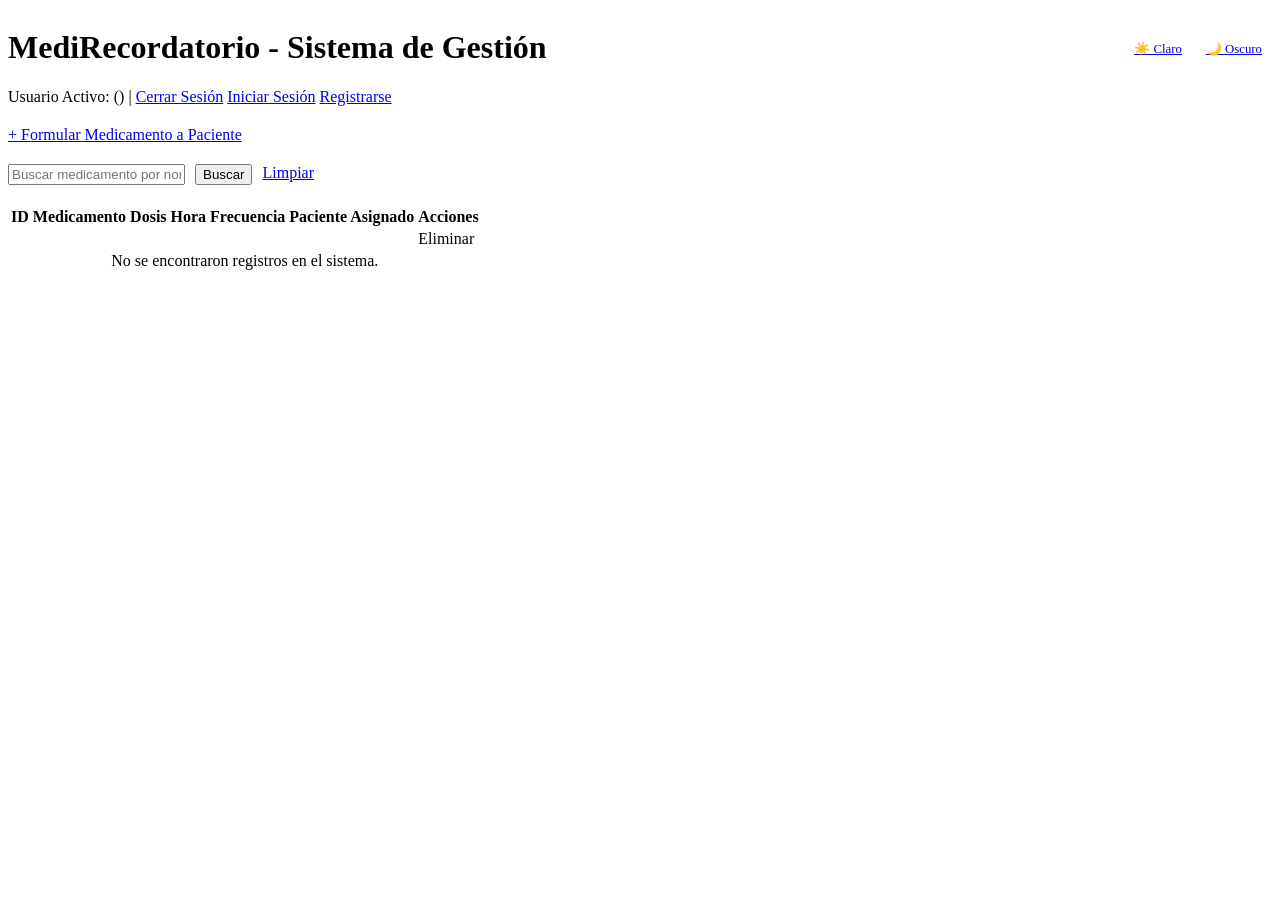
<file: medirecordatorio/src/main/resources/templates/index.html>
<!DOCTYPE html>
<html xmlns:th="http://www.thymeleaf.org" lang="es">
<head>
    <meta charset="UTF-8">
    <title>MediRecordatorio - Panel Principal</title>
    <link rel="stylesheet" th:href="@{/css/styles.css}">
</head>
<body th:classappend="${tema == 'oscuro'} ? 'dark-theme' : ''">
<main>
    <div style="display: flex; justify-content: space-between; align-items: center;">
        <h1>MediRecordatorio - Sistema de Gestión</h1>
        <!-- Conmutador de Preferencias (Cookie) -->
        <div>
            <a href="/cambiar-tema?tema=claro" class="btn btn-gray" style="padding: 5px 10px; font-size: 0.8rem;">☀️ Claro</a>
            <a href="/cambiar-tema?tema=oscuro" class="btn btn-gray" style="padding: 5px 10px; font-size: 0.8rem;">🌙 Oscuro</a>
        </div>
    </div>

    <!-- Alertas Flash desde Backend -->
    <div th:if="${mensajeExito}" class="alert alert-success" th:text="${mensajeExito}"></div>
    <div th:if="${mensajeError}" class="alert alert-danger" th:text="${mensajeError}"></div>

    <!-- Gestión de Sesión -->
    <div style="margin-bottom: 20px;">
        <span th:if="${usuarioLogueado != null}">
            Usuario Activo: <strong th:text="${usuarioLogueado.nombreCompleto}"></strong> (<span th:text="${usuarioLogueado.rol}"></span>)
            | <a href="/logout" class="btn btn-red">Cerrar Sesión</a>
        </span>
        <span th:if="${usuarioLogueado == null}">
            <a href="/login" class="btn btn-blue">Iniciar Sesión</a>
            <a href="/registro" class="btn btn-green">Registrarse</a>
        </span>
    </div>

    <!-- Botón visible solo para Personal Médico -->
    <div th:if="${usuarioLogueado != null and usuarioLogueado.rol == 'MEDICO'}" style="margin-bottom: 20px;">
        <a href="/medicamento/nuevo" class="btn btn-green">+ Formular Medicamento a Paciente</a>
    </div>

    <!-- Buscador -->
    <form th:action="@{/}" method="get" style="display: flex; gap: 10px; margin-bottom: 20px;">
        <input type="text" name="buscar" th:value="${buscar}" placeholder="Buscar medicamento por nombre...">
        <button type="submit" class="btn btn-blue">Buscar</button>
        <a href="/" class="btn btn-gray">Limpiar</a>
    </form>

    <!-- Tabla de Registros -->
    <table>
        <thead>
        <tr>
            <th>ID</th>
            <th>Medicamento</th>
            <th>Dosis</th>
            <th>Hora</th>
            <th>Frecuencia</th>
            <th>Paciente Asignado</th>
            <th th:if="${usuarioLogueado != null and usuarioLogueado.rol == 'MEDICO'}">Acciones</th>
        </tr>
        </thead>
        <tbody>
        <tr th:each="med : ${page.content}">
            <td th:text="${med.id}"></td>
            <td th:text="${med.nombre}"></td>
            <td th:text="${med.dosis}"></td>
            <td th:text="${med.hora}"></td>
            <td th:text="${med.frecuencia}"></td>
            <td th:text="${med.paciente != null ? med.paciente.nombreCompleto : 'Sin Asignar'}"></td>
            <td th:if="${usuarioLogueado != null and usuarioLogueado.rol == 'MEDICO'}">
                <a th:href="@{/medicamento/eliminar/{id}(id=${med.id})}" class="btn btn-red" onclick="return confirm('¿Confirma la eliminación del registro?')">Eliminar</a>
            </td>
        </tr>
        <tr th:if="${#lists.isEmpty(page.content)}">
            <td colspan="7" style="text-align: center;">No se encontraron registros en el sistema.</td>
        </tr>
        </tbody>
    </table>

    <!-- Bloque de Paginación -->
    <div class="pagination" th:if="${page.totalPages > 1}">
        <a th:each="i : ${#numbers.sequence(0, page.totalPages - 1)}"
           th:href="@{/(page=${i}, buscar=${buscar})}"
           th:text="${i + 1}"
           th:classappend="${i == page.number} ? 'active' : ''"></a>
    </div>
</main>
</body>
</html>
</file>
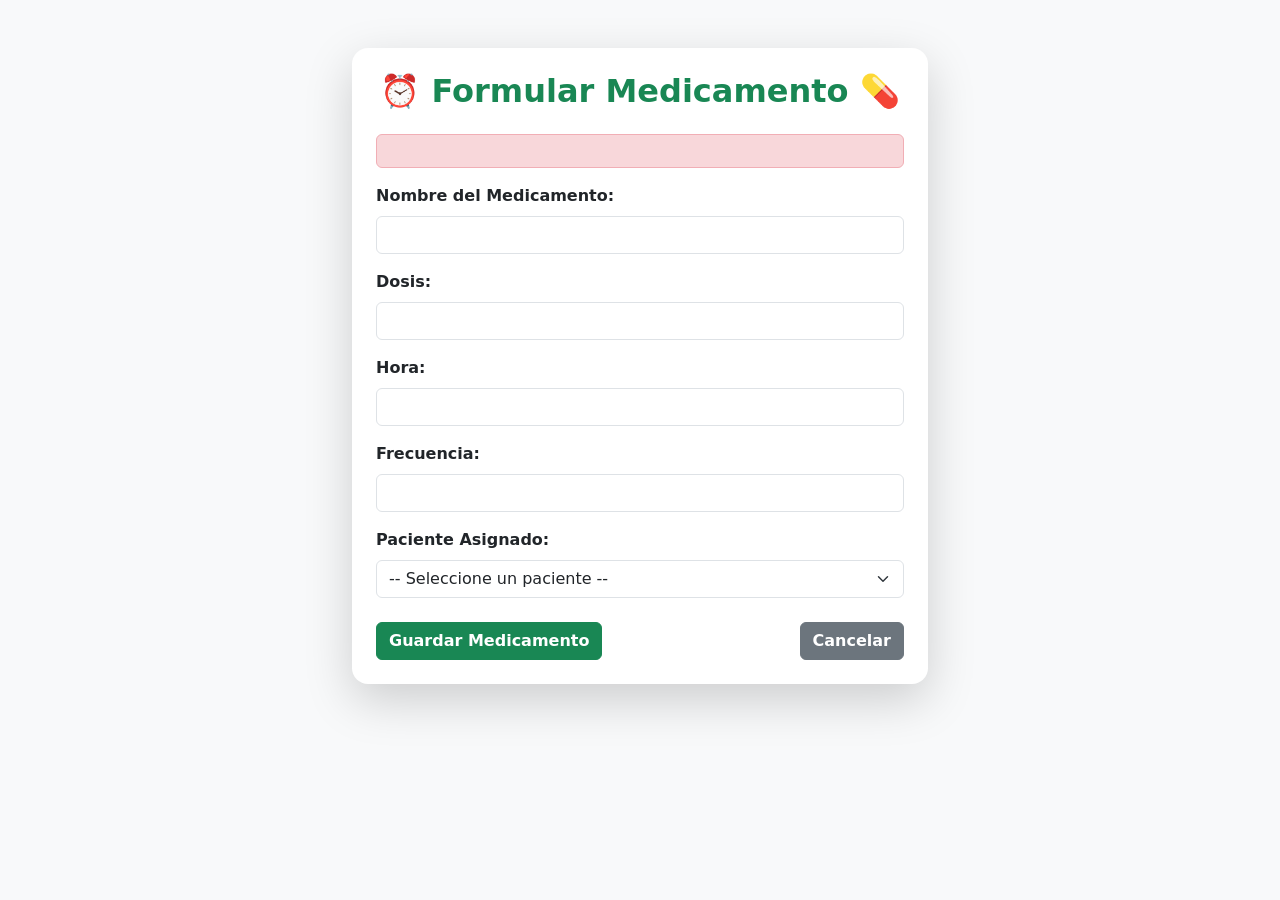
<file: medirecordatorio/src/main/resources/templates/formulario-medicamento.html>
<!DOCTYPE html>
<html xmlns:th="http://www.thymeleaf.org" lang="es">
<head>
    <meta charset="UTF-8">
    <title>Formular Medicamento - MEDIRECORDATORIO</title>
    <link href="https://cdn.jsdelivr.net/npm/bootstrap@5.3.2/dist/css/bootstrap.min.css" rel="stylesheet">
</head>
<body class="bg-light py-5">
<div class="container" style="max-width: 600px;">
    <div class="card shadow-lg border-0 rounded-4 p-4">
        <h2 class="text-success mb-4 text-center fw-bold">⏰ Formular Medicamento 💊</h2>

        <!-- Alerta de validación cuando se intenta guardar sin paciente -->
        <div th:if="${mensajeErrorPaciente}" class="alert alert-danger fw-bold text-center" th:text="${mensajeErrorPaciente}"></div>

        <form th:action="@{/medicamento/guardar}" th:object="${medicamento}" method="post">
            <div class="mb-3">
                <label for="nombre" class="form-label fw-bold">Nombre del Medicamento:</label>
                <input type="text" th:field="*{nombre}" class="form-control" id="nombre">
                <div class="text-danger small fw-bold" th:if="${#fields.hasErrors('nombre')}" th:errors="*{nombre}"></div>
            </div>

            <div class="mb-3">
                <label for="dosis" class="form-label fw-bold">Dosis:</label>
                <input type="text" th:field="*{dosis}" class="form-control" id="dosis">
                <div class="text-danger small fw-bold" th:if="${#fields.hasErrors('dosis')}" th:errors="*{dosis}"></div>
            </div>

            <div class="mb-3">
                <label for="hora" class="form-label fw-bold">Hora:</label>
                <input type="text" th:field="*{hora}" class="form-control" id="hora">
                <div class="text-danger small fw-bold" th:if="${#fields.hasErrors('hora')}" th:errors="*{hora}"></div>
            </div>

            <div class="mb-3">
                <label for="frecuencia" class="form-label fw-bold">Frecuencia:</label>
                <input type="text" th:field="*{frecuencia}" class="form-control" id="frecuencia">
                <div class="text-danger small fw-bold" th:if="${#fields.hasErrors('frecuencia')}" th:errors="*{frecuencia}"></div>
            </div>

            <div class="mb-4">
                <label for="pacienteId" class="form-label fw-bold">Paciente Asignado:</label>
                <select id="pacienteId" name="pacienteId" class="form-select">
                    <option value="">-- Seleccione un paciente --</option>
                    <option th:each="paciente : ${pacientes}"
                            th:value="${paciente.id}"
                            th:text="${paciente.nombreCompleto} + ' (' + ${paciente.documento} + ')'">
                    </option>
                </select>
            </div>

            <div class="d-flex justify-content-between">
                <button type="submit" class="btn btn-success fw-bold">Guardar Medicamento</button>
                <a href="/" class="btn btn-secondary fw-bold">Cancelar</a>
            </div>
        </form>
    </div>
</div>
</body>
</html>
</file>
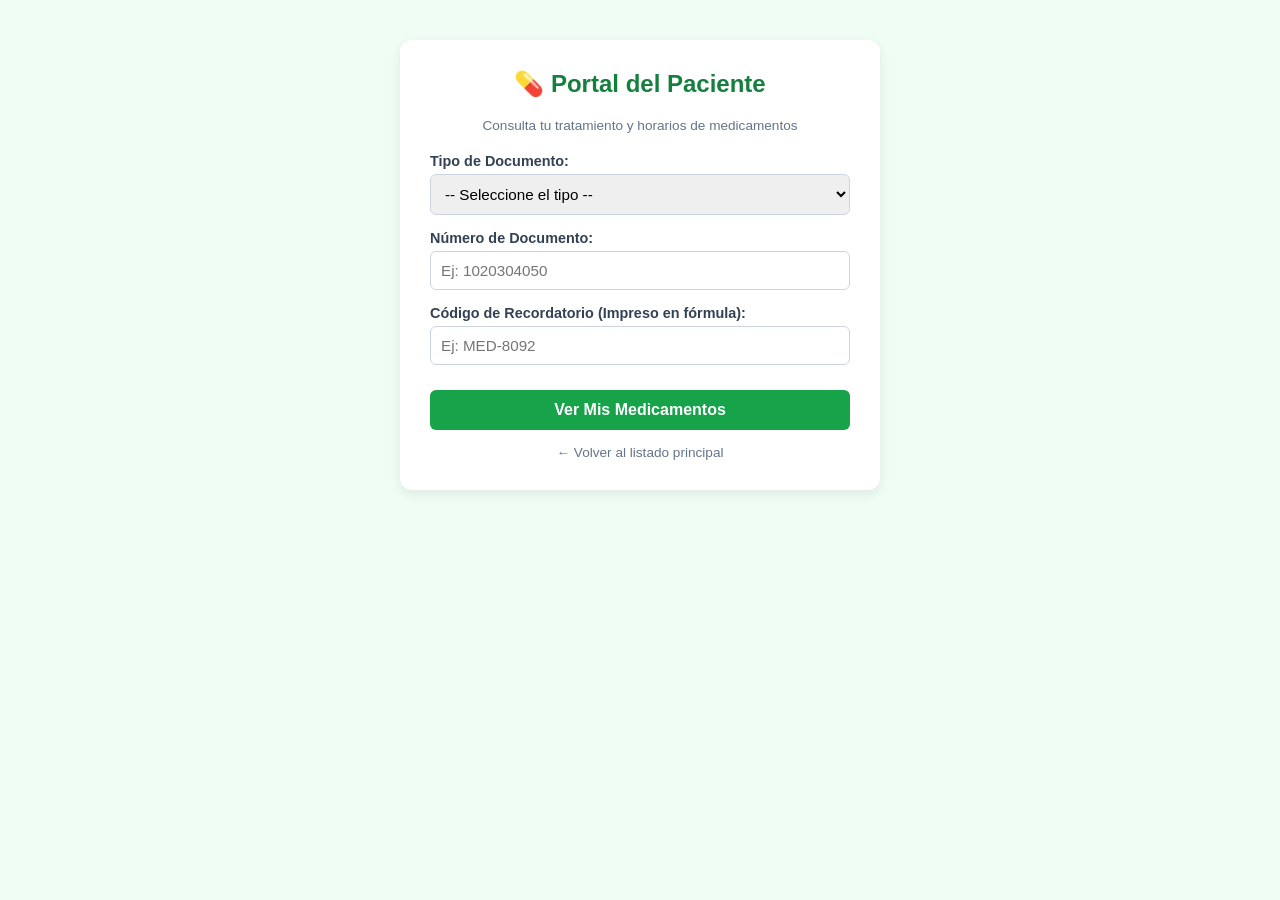
<file: medirecordatorio/src/main/resources/templates/login-paciente.html>
<!DOCTYPE html>
<html xmlns:th="http://www.thymeleaf.org" lang="es">
<head>
    <meta charset="UTF-8">
    <title>Portal del Paciente - MediRecordatorio</title>
    <style>
        body { font-family: 'Segoe UI', Tahoma, Geneva, Verdana, sans-serif; background: #f0fdf4; padding: 40px; margin: 0; }
        .login-card { max-width: 420px; margin: 0 auto; background: white; padding: 30px; border-radius: 12px; box-shadow: 0 4px 12px rgba(0,0,0,0.08); }
        h2 { color: #15803d; text-align: center; margin-top: 0; font-size: 1.5rem; }
        p.subtexto { color: #64748b; font-size: 0.85rem; text-align: center; margin-bottom: 20px; }
        .campo { margin-bottom: 15px; }
        label { display: block; font-weight: bold; margin-bottom: 5px; color: #334155; font-size: 0.9rem; }
        input, select { width: 100%; padding: 10px; border: 1px solid #cbd5e1; border-radius: 6px; box-sizing: border-box; font-size: 0.95rem; }
        .btn { width: 100%; padding: 11px; background: #16a34a; color: white; border: none; border-radius: 6px; font-weight: bold; cursor: pointer; font-size: 1rem; margin-top: 10px; }
        .btn:hover { background: #15803d; }
        .btn-volver { display: block; text-align: center; margin-top: 15px; color: #64748b; text-decoration: none; font-size: 0.85rem; }
    </style>
</head>
<body>
<div class="login-card">
    <h2>💊 Portal del Paciente</h2>
    <p class="subtexto">Consulta tu tratamiento y horarios de medicamentos</p>

    <form th:action="@{/medicamentos}" method="get">

        <div class="campo">
            <label>Tipo de Documento:</label>
            <select required>
                <option value="">-- Seleccione el tipo --</option>
                <option value="CC">Cédula de Ciudadanía (CC)</option>
                <option value="TI">Tarjeta de Identidad (TI)</option>
                <option value="CE">Cédula de Extranjería (CE)</option>
                <option value="RC">Registro Civil (RC)</option>
                <option value="PPT">Permiso por Protección Temporal (PPT)</option>
                <option value="PA">Pasaporte (PA)</option>
                <option value="DNI">Documento Nacional de Identidad (DNI)</option>
            </select>
        </div>

        <div class="campo">
            <label>Número de Documento:</label>
            <input type="text" placeholder="Ej: 1020304050" required>
        </div>

        <div class="campo">
            <label>Código de Recordatorio (Impreso en fórmula):</label>
            <input type="password" placeholder="Ej: MED-8092" required>
        </div>

        <button type="submit" class="btn">Ver Mis Medicamentos</button>
        <a th:href="@{/medicamentos}" class="btn-volver">← Volver al listado principal</a>
    </form>
</div>
</body>
</html>
</file>
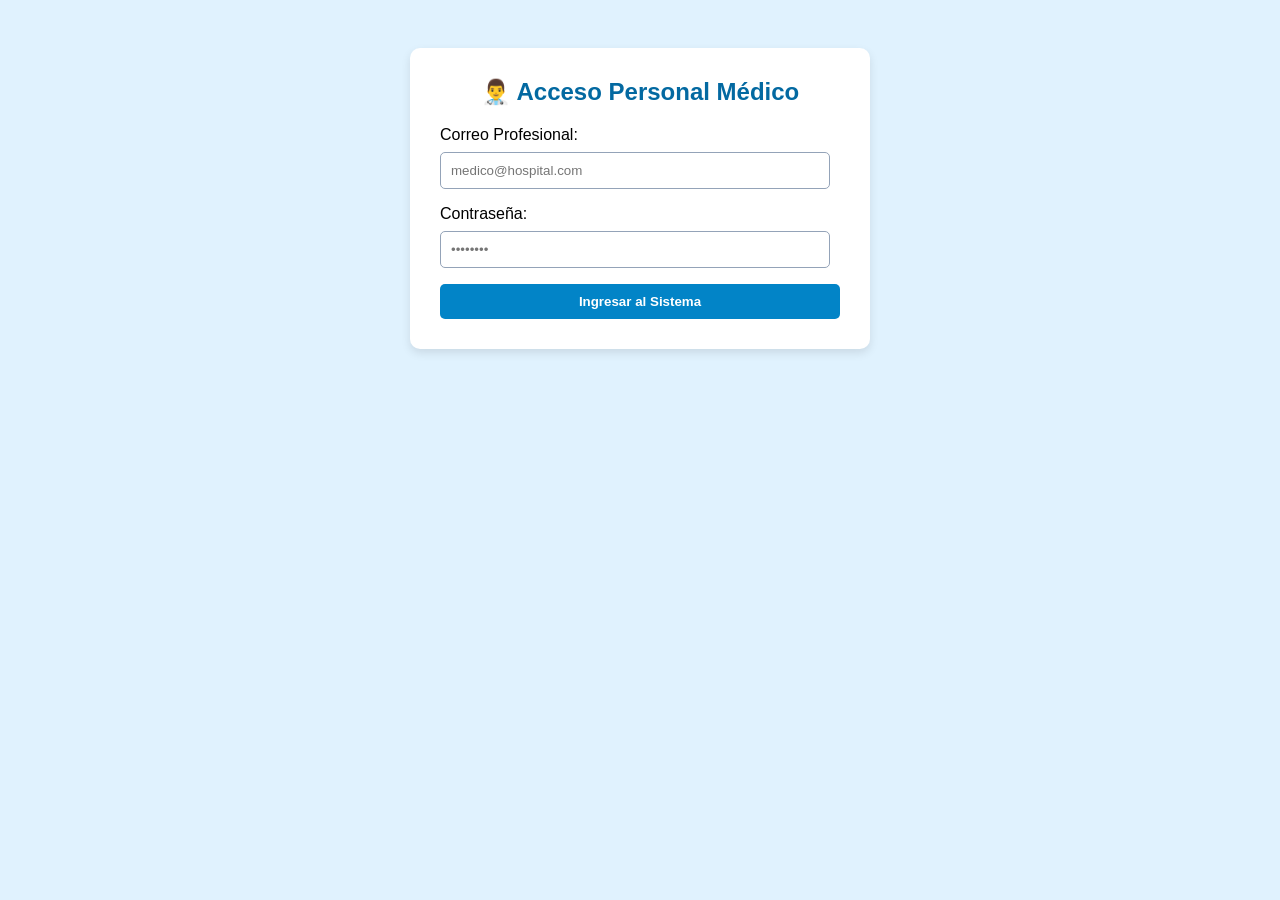
<file: medirecordatorio/src/main/resources/templates/login-usuario.html>
<!DOCTYPE html>
<html xmlns:th="http://www.thymeleaf.org" lang="es">
<head>
    <meta charset="UTF-8">
    <title>Acceso Personal Médico</title>
    <style>
        body { font-family: Arial, sans-serif; background: #e0f2fe; padding: 40px; }
        .login-card { max-width: 400px; margin: 0 auto; background: white; padding: 30px; border-radius: 10px; box-shadow: 0 4px 10px rgba(0,0,0,0.1); }
        h2 { color: #0369a1; text-align: center; margin-top: 0; }
        input { width: 92%; padding: 10px; margin: 8px 0 16px; border: 1px solid #94a3b8; border-radius: 5px; }
        .btn { width: 100%; padding: 10px; background: #0284c7; color: white; border: none; border-radius: 5px; font-weight: bold; cursor: pointer; }
    </style>
</head>
<body>
<div class="login-card">
    <h2>👨‍⚕️ Acceso Personal Médico</h2>
    <form th:action="@{/medicamentos}" method="get">
        <label>Correo Profesional:</label>
        <input type="email" placeholder="medico@hospital.com" required>
        <label>Contraseña:</label>
        <input type="password" placeholder="••••••••" required>
        <button type="submit" class="btn">Ingresar al Sistema</button>
    </form>
</div>
</body>
</html>
</file>
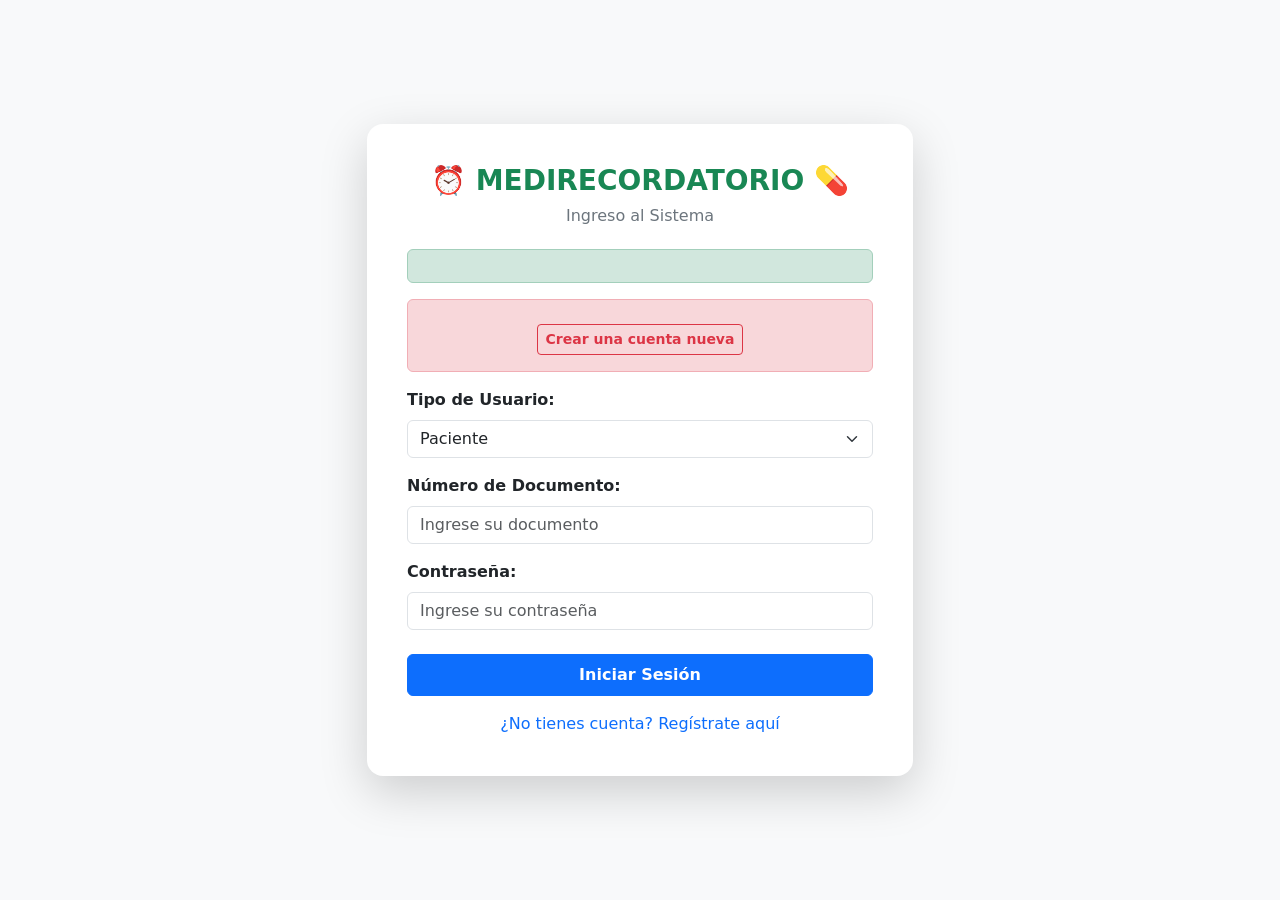
<file: medirecordatorio/src/main/resources/templates/login.html>
<!DOCTYPE html>
<html xmlns:th="http://www.thymeleaf.org" lang="es">
<head>
    <meta charset="UTF-8">
    <meta name="viewport" content="width=device-width, initial-scale=1.0">
    <title>MEDIRECORDATORIO - Ingreso al Sistema</title>
    <link href="https://cdn.jsdelivr.net/npm/bootstrap@5.3.2/dist/css/bootstrap.min.css" rel="stylesheet">
</head>
<body class="bg-light d-flex align-items-center justify-content-center vh-100">
<div class="container">
    <div class="row justify-content-center">
        <div class="col-12 col-sm-10 col-md-8 col-lg-6">
            <div class="card shadow-lg border-0 rounded-4 p-4">
                <div class="card-body text-center">
                    <!-- Título con ajuste automático y emoticonos solicitados -->
                    <h1 class="fw-bold text-success mb-2 fs-3 text-nowrap">
                        ⏰ MEDIRECORDATORIO 💊
                    </h1>
                    <h2 class="h6 text-secondary mb-4">Ingreso al Sistema</h2>

                    <div th:if="${mensajeExito}" class="alert alert-success text-start mb-3" th:text="${mensajeExito}"></div>
                    <div th:if="${mensajeError}" class="alert alert-danger text-start mb-3">
                        <div th:text="${mensajeError}"></div>
                        <div class="mt-2 text-center">
                            <a href="/registro" class="btn btn-sm btn-outline-danger fw-bold">Crear una cuenta nueva</a>
                        </div>
                    </div>

                    <form th:action="@{/login}" method="post" class="text-start">
                        <div class="mb-3">
                            <label for="rol" class="form-label fw-bold">Tipo de Usuario:</label>
                            <select id="rol" name="rol" class="form-select" required>
                                <option value="PACIENTE">Paciente</option>
                                <option value="MEDICO">Personal Médico</option>
                            </select>
                        </div>

                        <div class="mb-3">
                            <label for="documento" class="form-label fw-bold">Número de Documento:</label>
                            <input type="text" id="documento" name="documento" class="form-control" required placeholder="Ingrese su documento">
                        </div>

                        <div class="mb-4">
                            <label for="password" class="form-label fw-bold">Contraseña:</label>
                            <input type="password" id="password" name="password" class="form-control" required placeholder="Ingrese su contraseña">
                        </div>

                        <button type="submit" class="btn btn-primary w-100 py-2 fw-bold">Iniciar Sesión</button>
                    </form>

                    <div class="mt-3">
                        <a href="/registro" class="text-decoration-none">¿No tienes cuenta? Regístrate aquí</a>
                    </div>
                </div>
            </div>
        </div>
    </div>
</div>
</body>
</html>
</file>
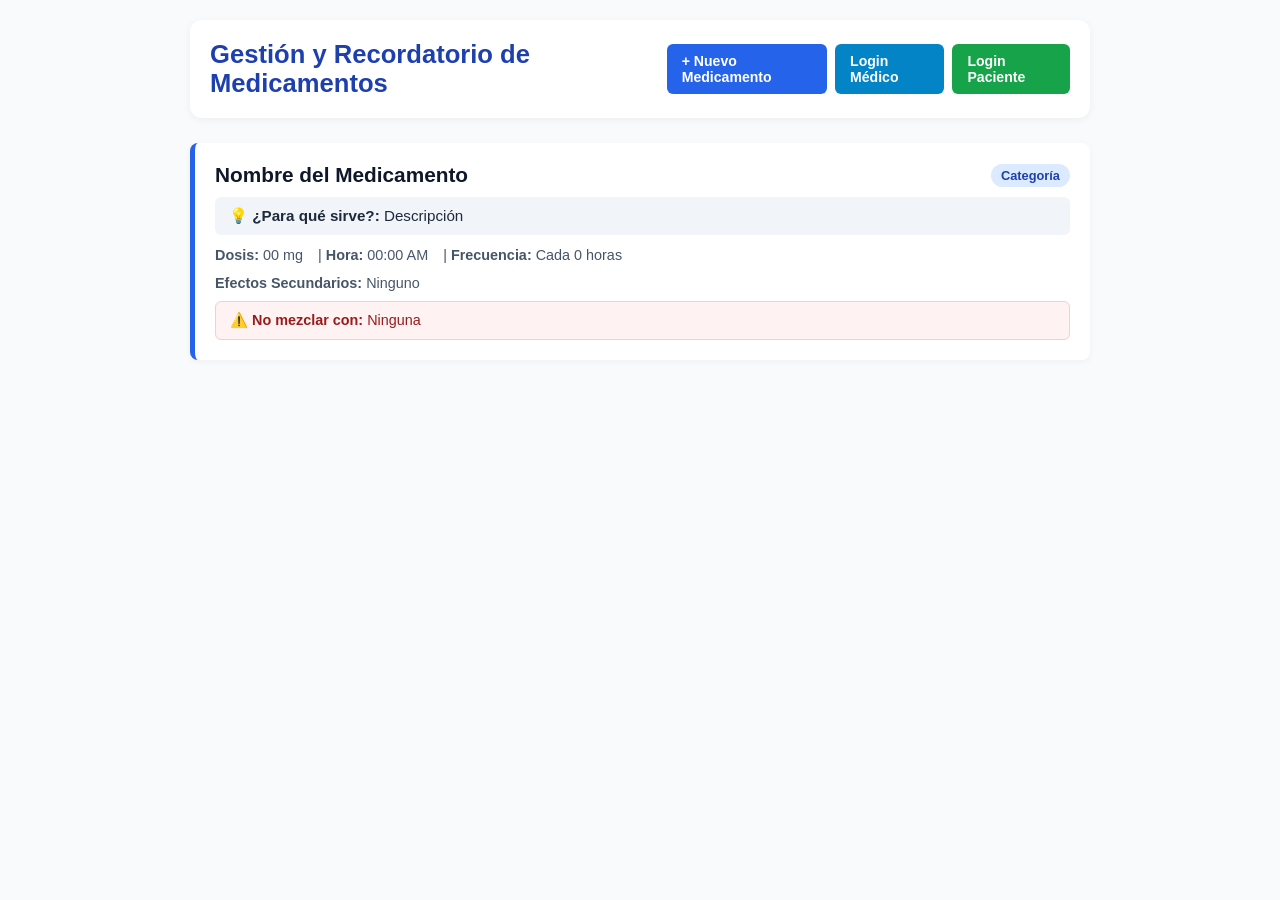
<file: medirecordatorio/src/main/resources/templates/medicamentos.html>
<!DOCTYPE html>
<html xmlns:th="http://www.thymeleaf.org" lang="es">
<head>
    <meta charset="UTF-8">
    <meta name="viewport" content="width=device-width, initial-scale=1.0">
    <title th:text="${titulo}">Recordatorio de Medicamentos</title>
    <style>
        body {
            font-family: 'Segoe UI', Tahoma, Geneva, Verdana, sans-serif;
            background-color: #f8fafc;
            color: #1e293b;
            margin: 0;
            padding: 20px;
        }

        main {
            max-width: 900px;
            margin: 0 auto;
        }

        .header-container {
            display: flex;
            justify-content: space-between;
            align-items: center;
            margin-bottom: 25px;
            background: white;
            padding: 20px;
            border-radius: 12px;
            box-shadow: 0 2px 8px rgba(0, 0, 0, 0.05);
        }

        h1 {
            color: #1e40af;
            margin: 0;
            font-size: 1.6rem;
        }

        .botonera {
            display: flex;
            gap: 8px;
        }

        .btn {
            display: inline-block;
            padding: 9px 15px;
            border-radius: 6px;
            font-weight: 600;
            font-size: 0.88rem;
            text-decoration: none;
            transition: background-color 0.2s ease;
        }

        .btn-nuevo {
            background-color: #2563eb;
            color: white;
        }

        .btn-nuevo:hover {
            background-color: #1d4ed8;
        }

        .btn-medico {
            background-color: #0284c7;
            color: white;
        }

        .btn-medico:hover {
            background-color: #0369a1;
        }

        .btn-paciente {
            background-color: #16a34a;
            color: white;
        }

        .btn-paciente:hover {
            background-color: #15803d;
        }

        .tarjeta-med {
            background: white;
            border-left: 5px solid #2563eb;
            border-radius: 8px;
            padding: 20px;
            margin-bottom: 20px;
            box-shadow: 0 2px 6px rgba(0, 0, 0, 0.04);
            position: relative;
        }

        .tarjeta-header {
            display: flex;
            justify-content: space-between;
            align-items: center;
            margin-bottom: 10px;
        }

        .nombre-med {
            font-size: 1.3rem;
            font-weight: bold;
            color: #0f172a;
            margin: 0;
        }

        .categoria-badge {
            background-color: #dbeafe;
            color: #1e40af;
            font-size: 0.8rem;
            font-weight: bold;
            padding: 4px 10px;
            border-radius: 12px;
        }

        .info-bloque {
            background-color: #f1f5f9;
            padding: 10px 14px;
            border-radius: 6px;
            margin-bottom: 12px;
            font-size: 0.95rem;
        }

        .detalles {
            display: flex;
            gap: 15px;
            font-size: 0.9rem;
            color: #475569;
            margin-bottom: 12px;
        }

        .alerta-interaccion {
            background-color: #fef2f2;
            border: 1px solid #fecaca;
            color: #991b1b;
            padding: 10px 14px;
            border-radius: 6px;
            font-size: 0.9rem;
            font-weight: 500;
        }
    </style>
</head>
<body>

<main>
    <!-- Encabezado con Botonera de Navegación de la Semana 7 -->
    <div class="header-container">
        <h1 th:text="${titulo}">Gestión y Recordatorio de Medicamentos</h1>
        <div class="botonera">
            <a th:href="@{/medicamentos/nuevo}" class="btn btn-nuevo">+ Nuevo Medicamento</a>
            <a th:href="@{/medicamentos/login-usuario}" class="btn btn-medico">Login Médico</a>
            <a th:href="@{/medicamentos/login-paciente}" class="btn btn-paciente">Login Paciente</a>
        </div>
    </div>

    <!-- Lista Dinámica de Medicamentos iterada con Thymeleaf -->
    <div th:each="med : ${listaMedicamentos}" class="tarjeta-med">

        <div class="tarjeta-header">
            <h3 class="nombre-med" th:text="${med.nombre}">Nombre del Medicamento</h3>
            <span class="categoria-badge" th:text="${med.categoria}">Categoría</span>
        </div>

        <div class="info-bloque">
            💡 <strong>¿Para qué sirve?:</strong> <span th:text="${med.paraQueSirve}">Descripción</span>
        </div>

        <div class="detalles">
            <div><strong>Dosis:</strong> <span th:text="${med.dosis}">00 mg</span></div>
            <div>| <strong>Hora:</strong> <span th:text="${med.hora}">00:00 AM</span></div>
            <div>| <strong>Frecuencia:</strong> <span th:text="${med.frecuencia}">Cada 0 horas</span></div>
        </div>

        <div style="font-size: 0.9rem; color: #475569; margin-bottom: 10px;">
            <strong>Efectos Secundarios:</strong> <span th:text="${med.efectosSecundarios}">Ninguno</span>
        </div>

        <div class="alerta-interaccion">
            ⚠️ <strong>No mezclar con:</strong> <span th:text="${med.interaccionesNoPermitidas}">Ninguna</span>
        </div>

    </div>
</main>

</body>
</html>
</file>
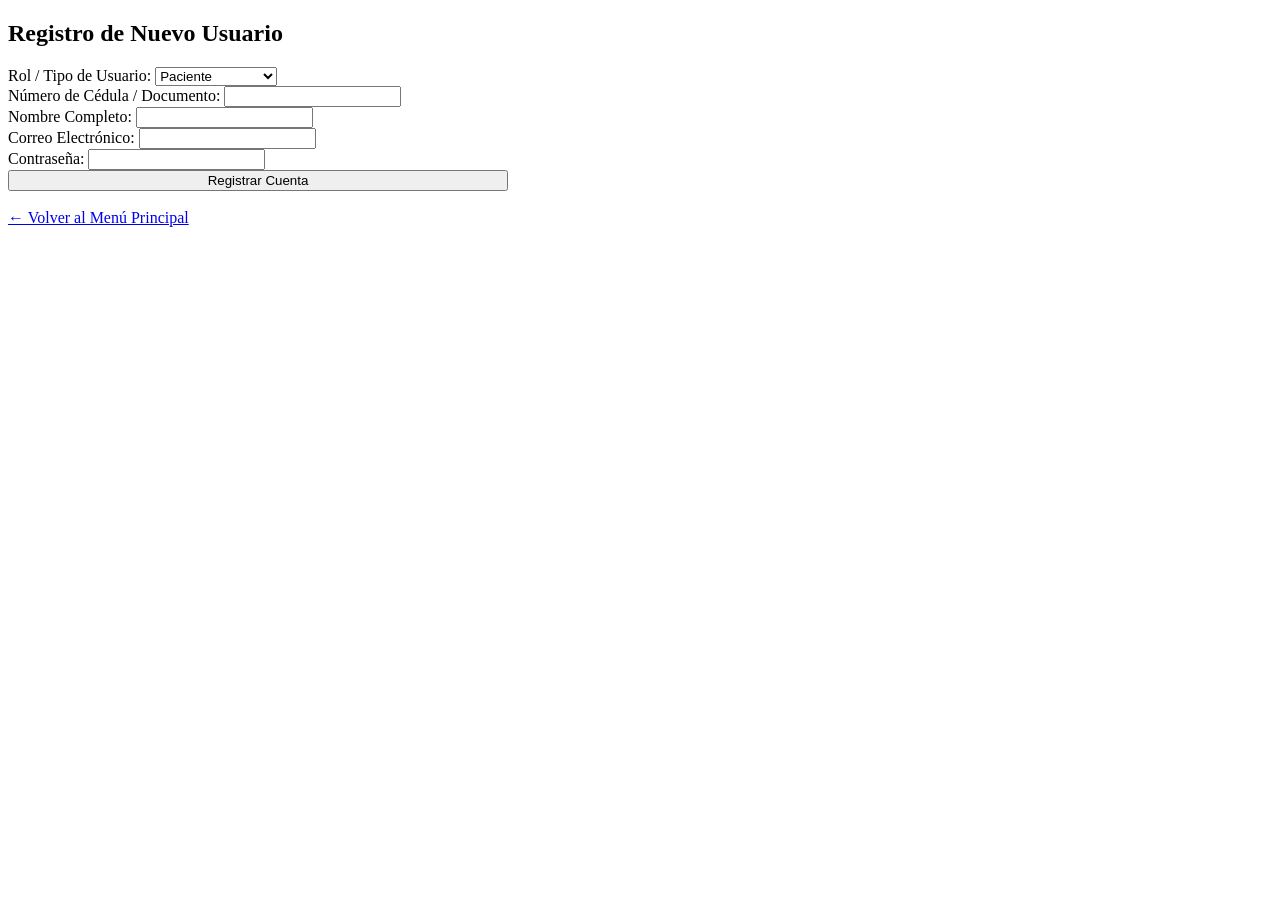
<file: medirecordatorio/src/main/resources/templates/registro.html>
<!DOCTYPE html>
<html xmlns:th="http://www.thymeleaf.org" lang="es">
<head>
    <meta charset="UTF-8">
    <title>Registro de Usuario</title>
    <link rel="stylesheet" th:href="@{/css/styles.css}">
</head>
<body>
<main style="max-width: 500px;">
    <h2>Registro de Nuevo Usuario</h2>

    <form th:action="@{/registro}" th:object="${usuario}" method="post">
        <div class="form-group">
            <label>Rol / Tipo de Usuario:</label>
            <select th:field="*{rol}">
                <option value="PACIENTE">Paciente</option>
                <option value="MEDICO">Personal Médico</option>
            </select>
        </div>

        <div class="form-group">
            <label>Número de Cédula / Documento:</label>
            <input type="text" th:field="*{documento}">
            <span class="error-text" th:if="${#fields.hasErrors('documento')}" th:errors="*{documento}"></span>
        </div>

        <div class="form-group">
            <label>Nombre Completo:</label>
            <input type="text" th:field="*{nombreCompleto}">
            <span class="error-text" th:if="${#fields.hasErrors('nombreCompleto')}" th:errors="*{nombreCompleto}"></span>
        </div>

        <div class="form-group">
            <label>Correo Electrónico:</label>
            <input type="text" th:field="*{email}">
            <span class="error-text" th:if="${#fields.hasErrors('email')}" th:errors="*{email}"></span>
        </div>

        <div class="form-group">
            <label>Contraseña:</label>
            <input type="password" th:field="*{password}">
            <span class="error-text" th:if="${#fields.hasErrors('password')}" th:errors="*{password}"></span>
        </div>

        <button type="submit" class="btn btn-green" style="width: 100%;">Registrar Cuenta</button>
    </form>
    <br>
    <a href="/">← Volver al Menú Principal</a>
</main>
</body>
</html>
</file>
